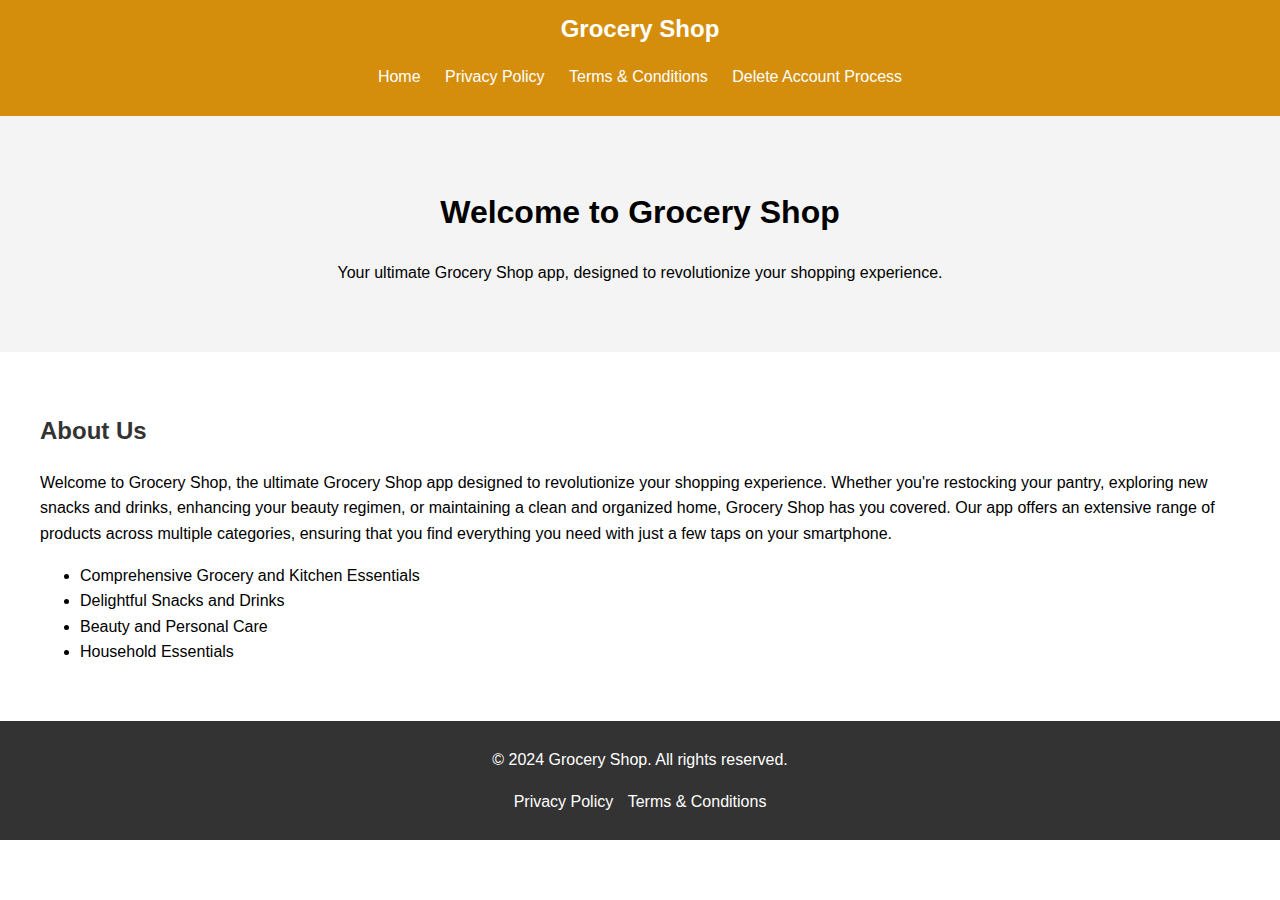
<file: index.html>
<!DOCTYPE html>
<html lang="en">
<head>
    <meta charset="UTF-8">
    <meta name="viewport" content="width=device-width, initial-scale=1.0">
    <title>Grocery Shop - Welcome</title>
    <link rel="stylesheet" href="styles.css">
</head>
<body>
    <header>
        <div class="logo">Grocery Shop</div>
        <nav>
            <ul>
                <li><a href="index.html">Home</a></li>
                <li><a href="privacy-policy.html">Privacy Policy</a></li>
                <li><a href="terms-and-conditions.html">Terms & Conditions</a></li>
                <li><a href="delete.html">Delete Account Process</a></li>
            </ul>
        </nav>
    </header>

    <section class="hero">
        <h1>Welcome to Grocery Shop</h1>
        <p>Your ultimate Grocery Shop app, designed to revolutionize your shopping experience.</p>
    </section>

    <section class="about-us">
        <h2>About Us</h2>
        <p>Welcome to Grocery Shop, the ultimate Grocery Shop app designed to revolutionize your shopping experience. Whether you're restocking your pantry, exploring new snacks and drinks, enhancing your beauty regimen, or maintaining a clean and organized home, Grocery Shop has you covered. Our app offers an extensive range of products across multiple categories, ensuring that you find everything you need with just a few taps on your smartphone.</p>
        <ul>
            <li>Comprehensive Grocery and Kitchen Essentials</li>
            <li>Delightful Snacks and Drinks</li>
            <li>Beauty and Personal Care</li>
            <li>Household Essentials</li>
        </ul>
    </section>

    <footer>
        <p>&copy; 2024 Grocery Shop. All rights reserved.</p>
        <nav>
            <ul>
                <li><a href="privacy-policy.html">Privacy Policy</a></li>
                <li><a href="terms-and-conditions.html">Terms & Conditions</a></li>
            </ul>
        </nav>
    </footer>
</body>
</html>
</file>
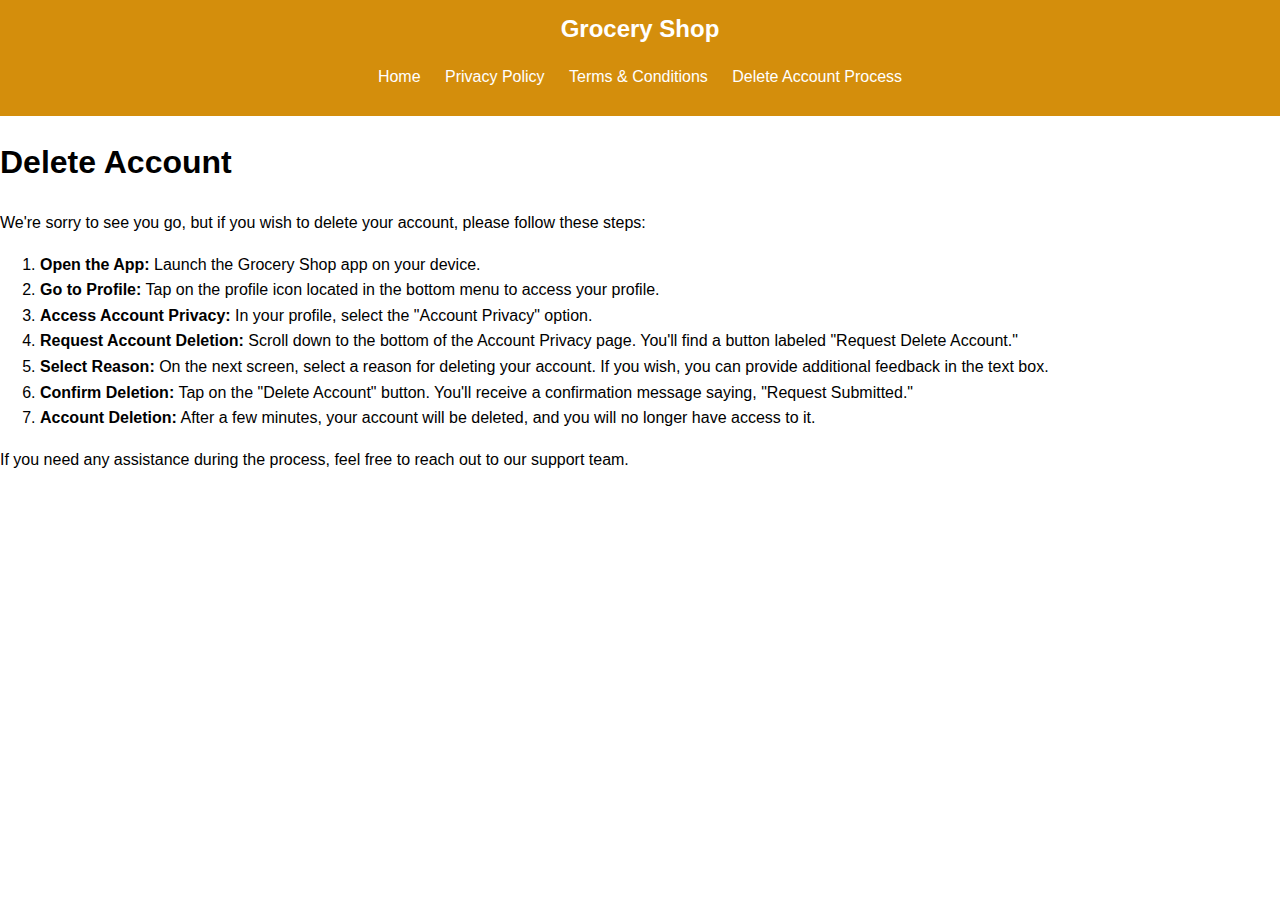
<file: delete.html>
<!DOCTYPE html>
<html lang="en">
<head>
    <meta charset="UTF-8">
    <meta name="viewport" content="width=device-width, initial-scale=1.0">
    <title>Delete Account</title>
    <link rel="stylesheet" href="styles.css">
   
</head>
<body>
    <div class="container">
        <header>
            <div class="logo">Grocery Shop</div>
            <nav>
                <ul>
                    <li><a href="index.html">Home</a></li>
                    <li><a href="privacy-policy.html">Privacy Policy</a></li>
                    <li><a href="terms-and-conditions.html">Terms & Conditions</a></li>
                    <li><a href="delete.html">Delete Account Process</a></li>
                </ul>
            </nav>
        </header>
        <h1>Delete Account</h1>
        <p>We're sorry to see you go, but if you wish to delete your account, please follow these steps:</p>
        <ol>
            <li><strong>Open the App:</strong> Launch the Grocery Shop app on your device.</li>
            <li><strong>Go to Profile:</strong> Tap on the profile icon located in the bottom menu to access your profile.</li>
            <li><strong>Access Account Privacy:</strong> In your profile, select the "Account Privacy" option.</li>
            <li><strong>Request Account Deletion:</strong> Scroll down to the bottom of the Account Privacy page. You'll find a button labeled "Request Delete Account."</li>
            <li><strong>Select Reason:</strong> On the next screen, select a reason for deleting your account. If you wish, you can provide additional feedback in the text box.</li>
            <li><strong>Confirm Deletion:</strong> Tap on the "Delete Account" button. You'll receive a confirmation message saying, "<span class="important">Request Submitted</span>."</li>
            <li><strong>Account Deletion:</strong> After a few minutes, your account will be deleted, and you will no longer have access to it.</li>
        </ol>
        <p class="support">If you need any assistance during the process, feel free to reach out to our support team.</p>
    </div>
</body>
</html>
</file>
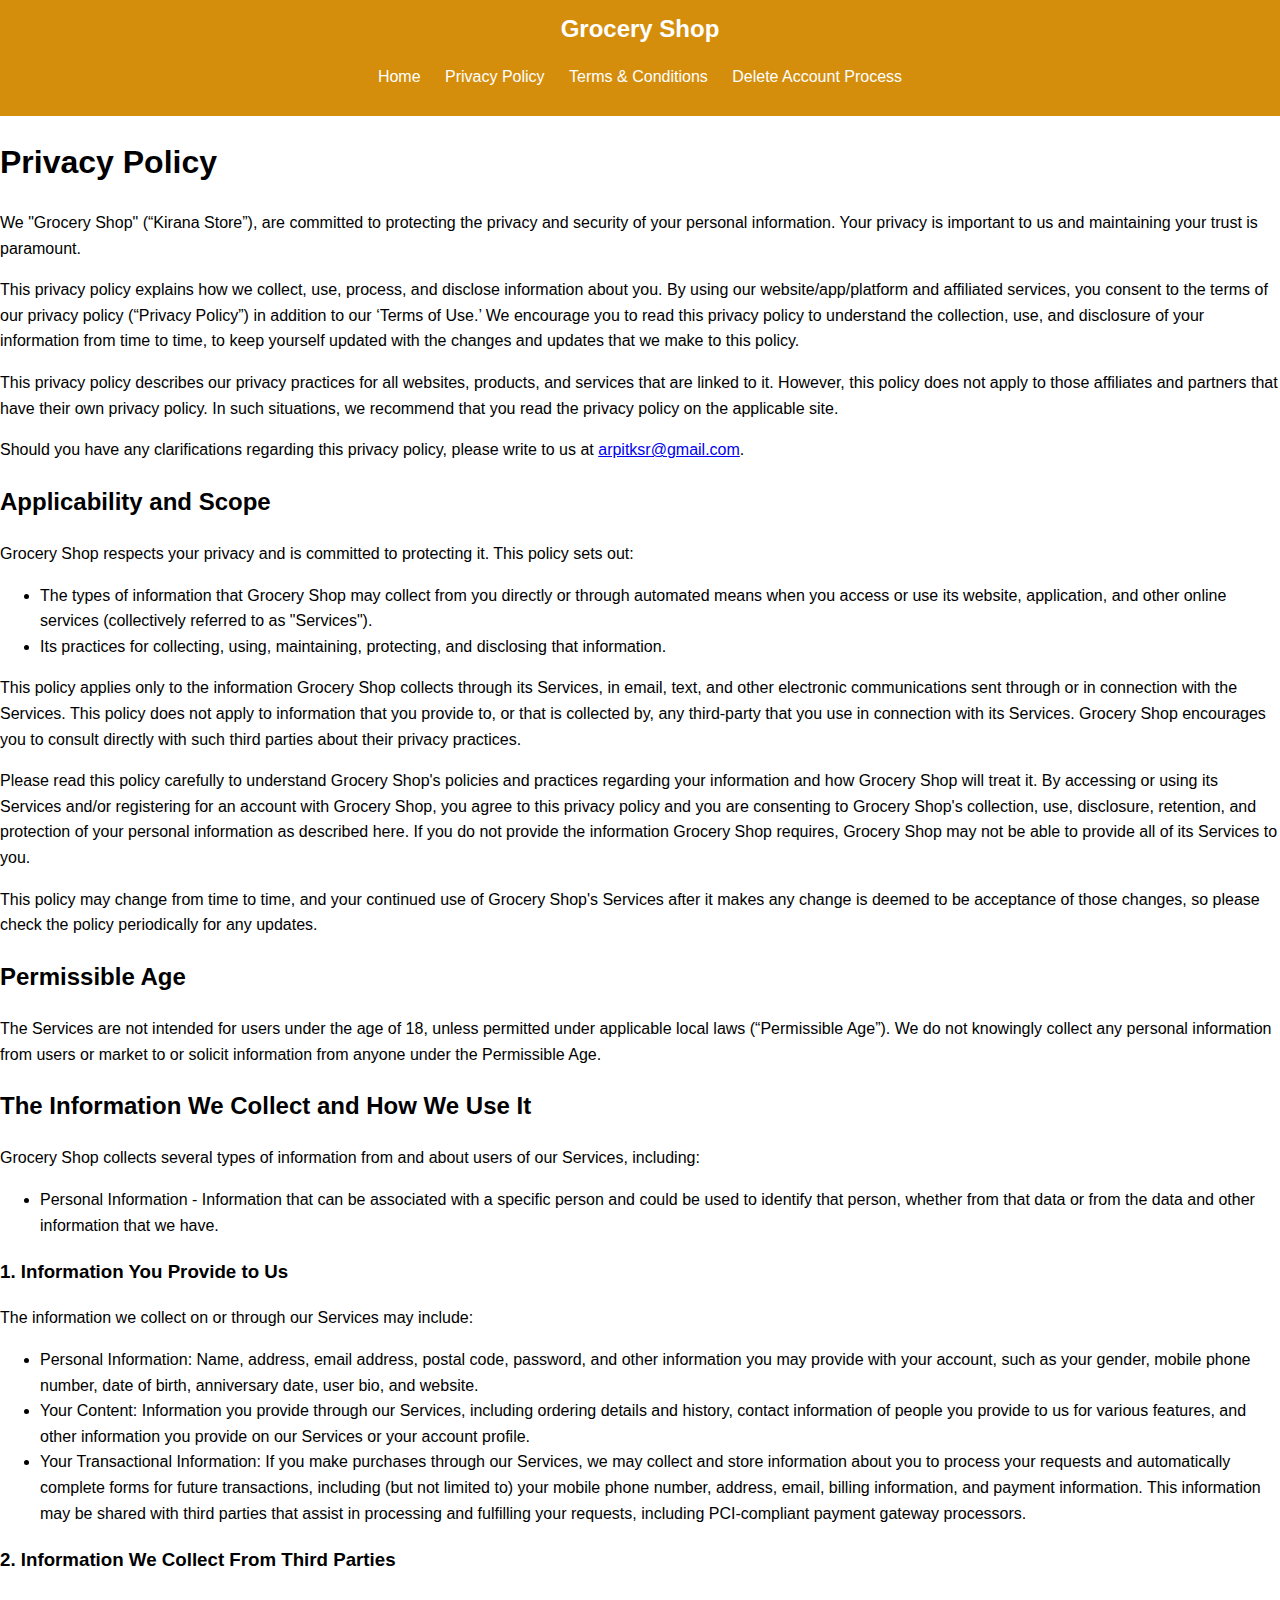
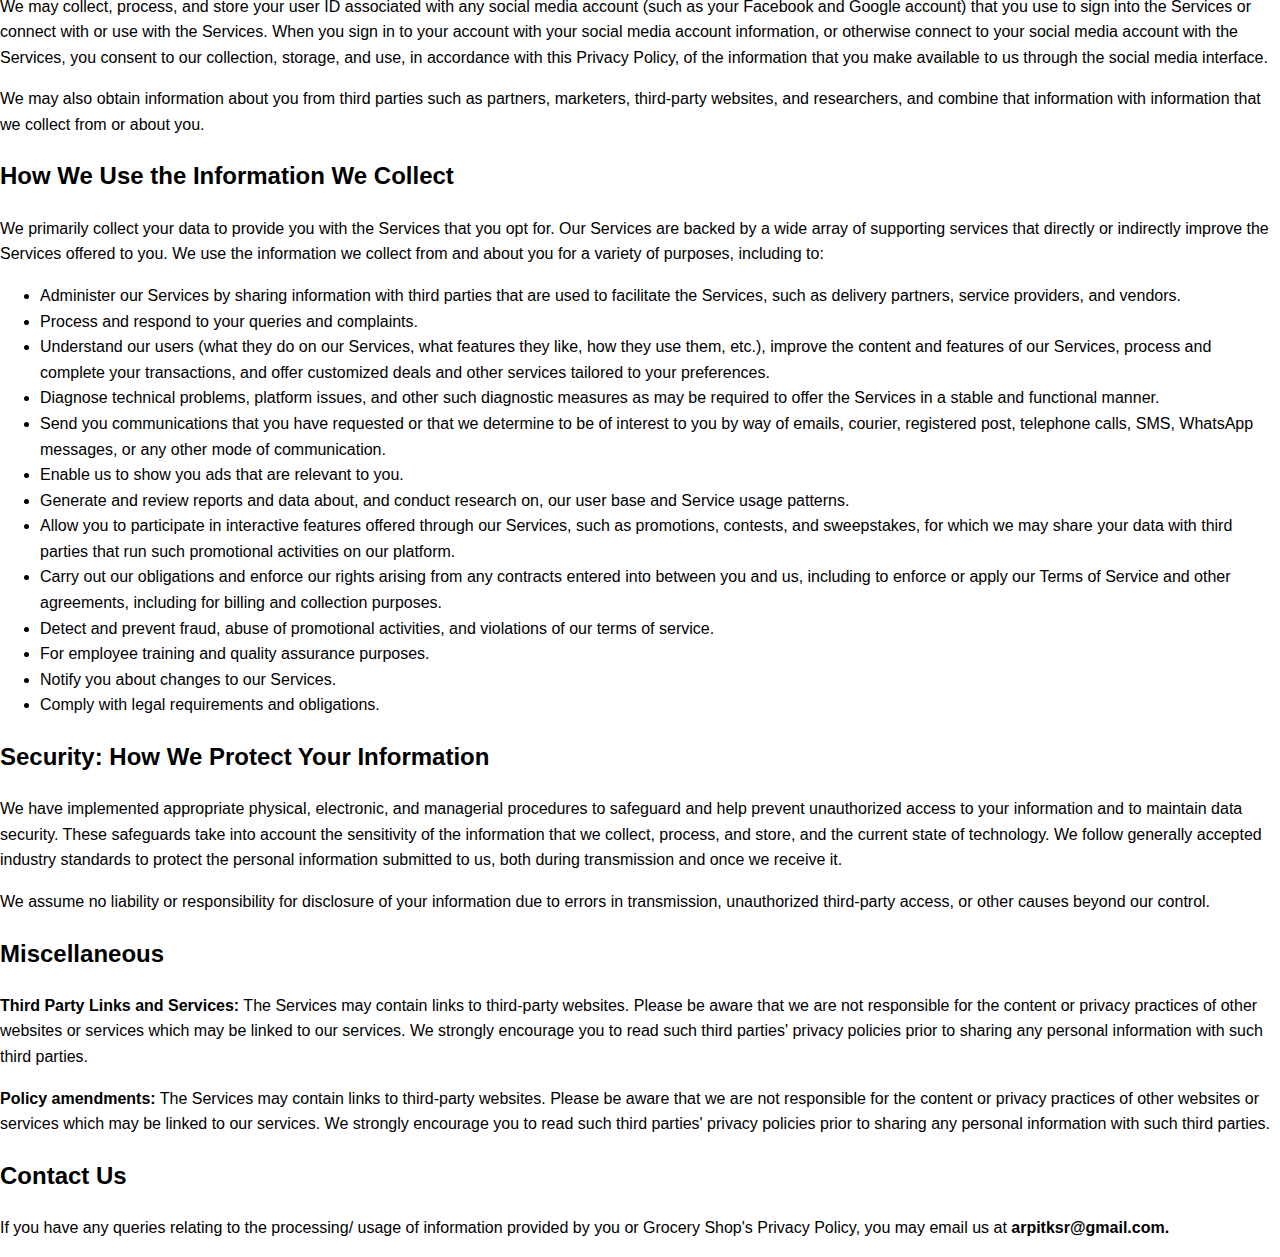
<file: privacy-policy.html>
<!DOCTYPE html>
<html lang="en">
<head>
    <meta charset="UTF-8">
    <meta name="viewport" content="width=device-width, initial-scale=1.0">
    <title>Grocery Shop - Privacy Policy</title>
    <link rel="stylesheet" href="styles.css">
</head>
<body>
    <header>
        <div class="logo">Grocery Shop</div>
        <nav>
            <ul>
                <li><a href="index.html">Home</a></li>
                <li><a href="privacy-policy.html">Privacy Policy</a></li>
                <li><a href="terms-and-conditions.html">Terms & Conditions</a></li>
                <li><a href="delete.html">Delete Account Process</a></li>
            </ul>
        </nav>
    </header>

    <section class="content">
        <h1>Privacy Policy</h1>
        <p>We "Grocery Shop" (“Kirana Store”), are committed to protecting the privacy and security of your personal information. Your privacy is important to us and maintaining your trust is paramount.</p>

        <p>This privacy policy explains how we collect, use, process, and disclose information about you. By using our website/app/platform and affiliated services, you consent to the terms of our privacy policy (“Privacy Policy”) in addition to our ‘Terms of Use.’ We encourage you to read this privacy policy to understand the collection, use, and disclosure of your information from time to time, to keep yourself updated with the changes and updates that we make to this policy.</p>

        <p>This privacy policy describes our privacy practices for all websites, products, and services that are linked to it. However, this policy does not apply to those affiliates and partners that have their own privacy policy. In such situations, we recommend that you read the privacy policy on the applicable site.</p>

        <p>Should you have any clarifications regarding this privacy policy, please write to us at <a href="mailto:arpitksr@gmail.com">arpitksr@gmail.com</a>.</p>

        <h2>Applicability and Scope</h2>
        <p>Grocery Shop respects your privacy and is committed to protecting it. This policy sets out:</p>
        <ul>
            <li>The types of information that Grocery Shop may collect from you directly or through automated means when you access or use its website, application, and other online services (collectively referred to as "Services").</li>
            <li>Its practices for collecting, using, maintaining, protecting, and disclosing that information.</li>
        </ul>

        <p>This policy applies only to the information Grocery Shop collects through its Services, in email, text, and other electronic communications sent through or in connection with the Services. This policy does not apply to information that you provide to, or that is collected by, any third-party that you use in connection with its Services. Grocery Shop encourages you to consult directly with such third parties about their privacy practices.</p>

        <p>Please read this policy carefully to understand Grocery Shop's policies and practices regarding your information and how Grocery Shop will treat it. By accessing or using its Services and/or registering for an account with Grocery Shop, you agree to this privacy policy and you are consenting to Grocery Shop's collection, use, disclosure, retention, and protection of your personal information as described here. If you do not provide the information Grocery Shop requires, Grocery Shop may not be able to provide all of its Services to you.</p>

        <p>This policy may change from time to time, and your continued use of Grocery Shop's Services after it makes any change is deemed to be acceptance of those changes, so please check the policy periodically for any updates.</p>

        <h2>Permissible Age</h2>
        <p>The Services are not intended for users under the age of 18, unless permitted under applicable local laws (“Permissible Age”). We do not knowingly collect any personal information from users or market to or solicit information from anyone under the Permissible Age.</p>

        <h2>The Information We Collect and How We Use It</h2>
        <p>Grocery Shop collects several types of information from and about users of our Services, including:</p>
        <ul>
            <li>Personal Information - Information that can be associated with a specific person and could be used to identify that person, whether from that data or from the data and other information that we have.</li>
        </ul>

        <h3>1. Information You Provide to Us</h3>
        <p>The information we collect on or through our Services may include:</p>
        <ul>
            <li>Personal Information: Name, address, email address, postal code, password, and other information you may provide with your account, such as your gender, mobile phone number, date of birth, anniversary date, user bio, and website.</li>
            <li>Your Content: Information you provide through our Services, including ordering details and history, contact information of people you provide to us for various features, and other information you provide on our Services or your account profile.</li>
            <li>Your Transactional Information: If you make purchases through our Services, we may collect and store information about you to process your requests and automatically complete forms for future transactions, including (but not limited to) your mobile phone number, address, email, billing information, and payment information. This information may be shared with third parties that assist in processing and fulfilling your requests, including PCI-compliant payment gateway processors.</li>
        </ul>

        <h3>2. Information We Collect From Third Parties</h3>
        <p>We may collect, process, and store your user ID associated with any social media account (such as your Facebook and Google account) that you use to sign into the Services or connect with or use with the Services. When you sign in to your account with your social media account information, or otherwise connect to your social media account with the Services, you consent to our collection, storage, and use, in accordance with this Privacy Policy, of the information that you make available to us through the social media interface.</p>
        <p>We may also obtain information about you from third parties such as partners, marketers, third-party websites, and researchers, and combine that information with information that we collect from or about you.</p>

        <h2>How We Use the Information We Collect</h2>
        <p>We primarily collect your data to provide you with the Services that you opt for. Our Services are backed by a wide array of supporting services that directly or indirectly improve the Services offered to you. We use the information we collect from and about you for a variety of purposes, including to:</p>
        <ul>
            <li>Administer our Services by sharing information with third parties that are used to facilitate the Services, such as delivery partners, service providers, and vendors.</li>
            <li>Process and respond to your queries and complaints.</li>
            <li>Understand our users (what they do on our Services, what features they like, how they use them, etc.), improve the content and features of our Services, process and complete your transactions, and offer customized deals and other services tailored to your preferences.</li>
            <li>Diagnose technical problems, platform issues, and other such diagnostic measures as may be required to offer the Services in a stable and functional manner.</li>
            <li>Send you communications that you have requested or that we determine to be of interest to you by way of emails, courier, registered post, telephone calls, SMS, WhatsApp messages, or any other mode of communication.</li>
            <li>Enable us to show you ads that are relevant to you.</li>
            <li>Generate and review reports and data about, and conduct research on, our user base and Service usage patterns.</li>
            <li>Allow you to participate in interactive features offered through our Services, such as promotions, contests, and sweepstakes, for which we may share your data with third parties that run such promotional activities on our platform.</li>
            <li>Carry out our obligations and enforce our rights arising from any contracts entered into between you and us, including to enforce or apply our Terms of Service and other agreements, including for billing and collection purposes.</li>
            <li>Detect and prevent fraud, abuse of promotional activities, and violations of our terms of service.</li>
            <li>For employee training and quality assurance purposes.</li>
            <li>Notify you about changes to our Services.</li>
            <li>Comply with legal requirements and obligations.</li>
        </ul>

        <h2>Security: How We Protect Your Information</h2>
        <p>We have implemented appropriate physical, electronic, and managerial procedures to safeguard and help prevent unauthorized access to your information and to maintain data security. These safeguards take into account the sensitivity of the information that we collect, process, and store, and the current state of technology. We follow generally accepted industry standards to protect the personal information submitted to us, both during transmission and once we receive it.</p>
        <p>We assume no liability or responsibility for disclosure of your information due to errors in transmission, unauthorized third-party access, or other causes beyond our control.</p>

        <h2>Miscellaneous</h2>
        <p><strong>Third Party Links and Services:</strong> The Services may contain links to third-party websites. Please be aware that we are not responsible for the content or privacy practices of other websites or services which may be linked to our services. We strongly encourage you to read such third parties' privacy policies prior to sharing any personal information with such third parties.</p>
        <p><strong>Policy amendments:</strong> The Services may contain links to third-party websites. Please be aware that we are not responsible for the content or privacy practices of other websites or services which may be linked to our services. We strongly encourage you to read such third parties' privacy policies prior to sharing any personal information with such third parties.</p>

        <h2>Contact Us</h2>
        <p>If you have any queries relating to the processing/ usage of information provided by you or Grocery Shop's Privacy Policy, you may email us at <strong>arpitksr@gmail.com.</strong></p>
</file>
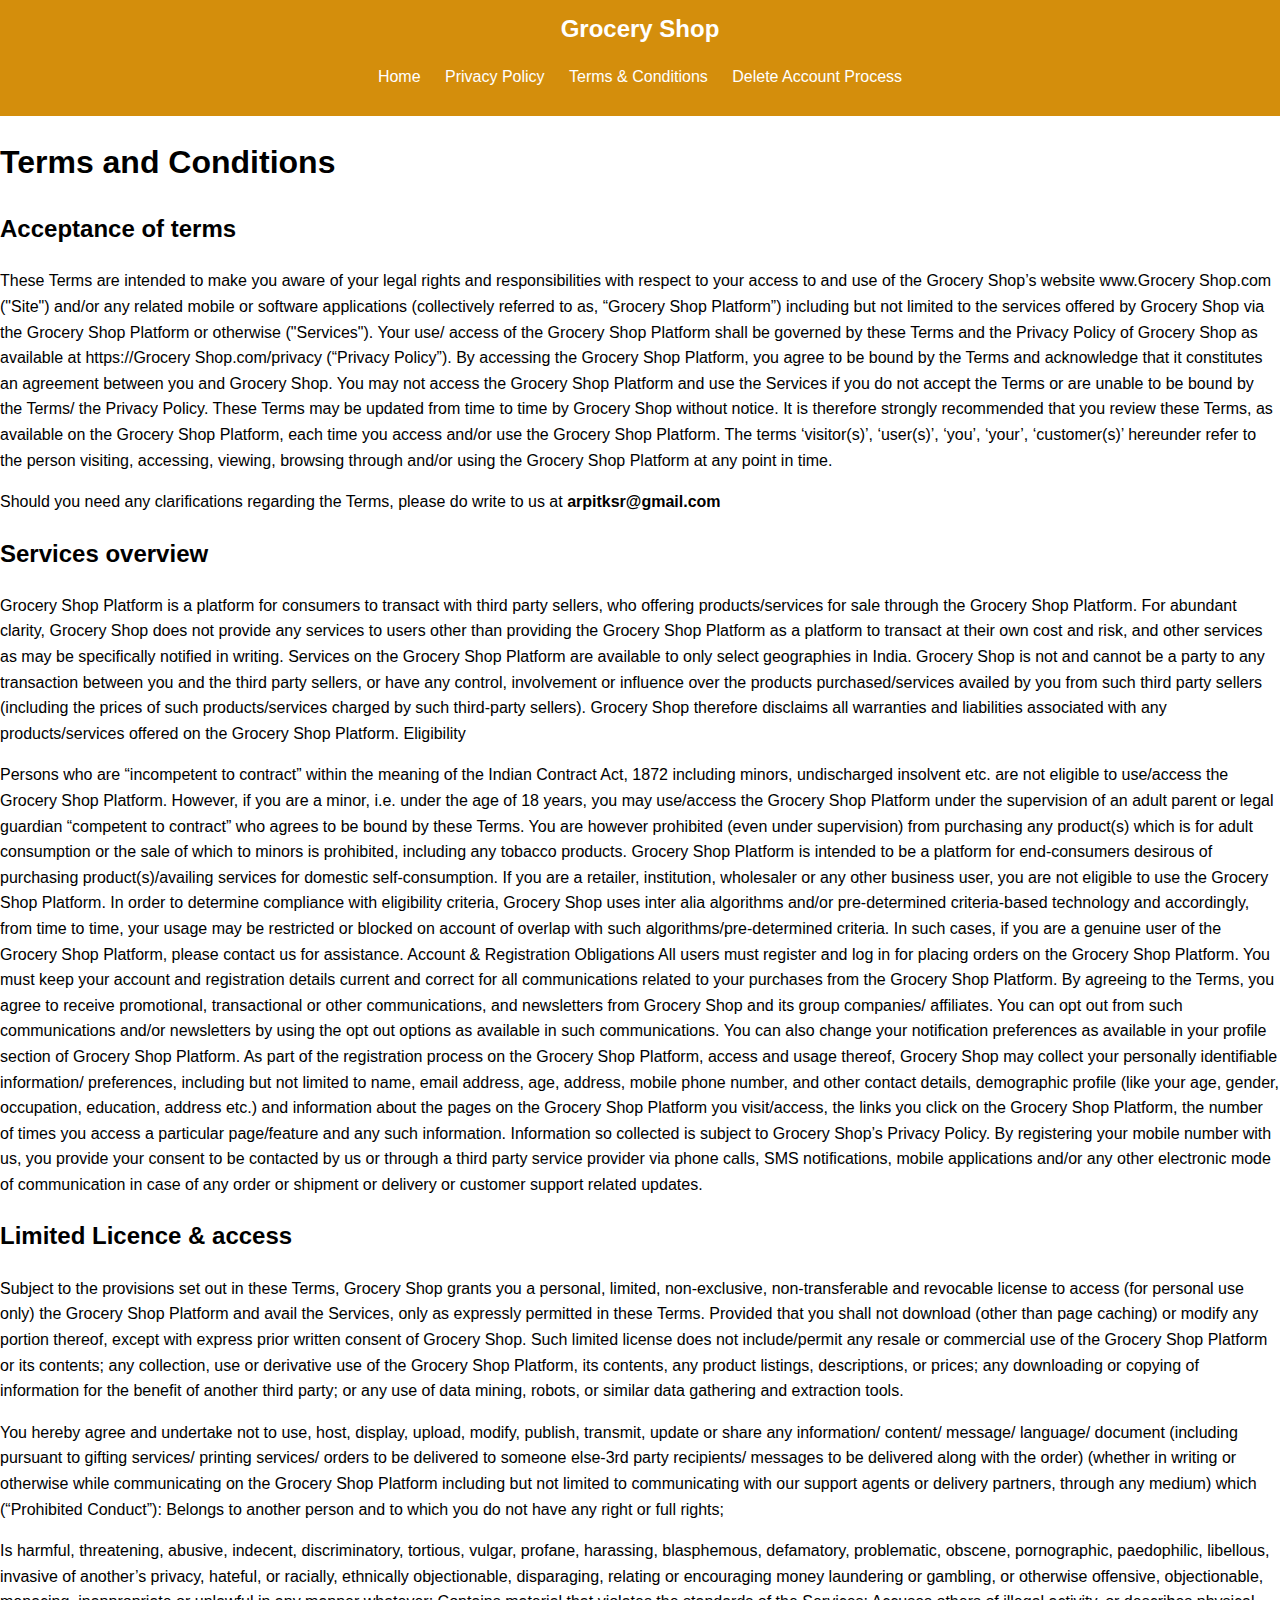
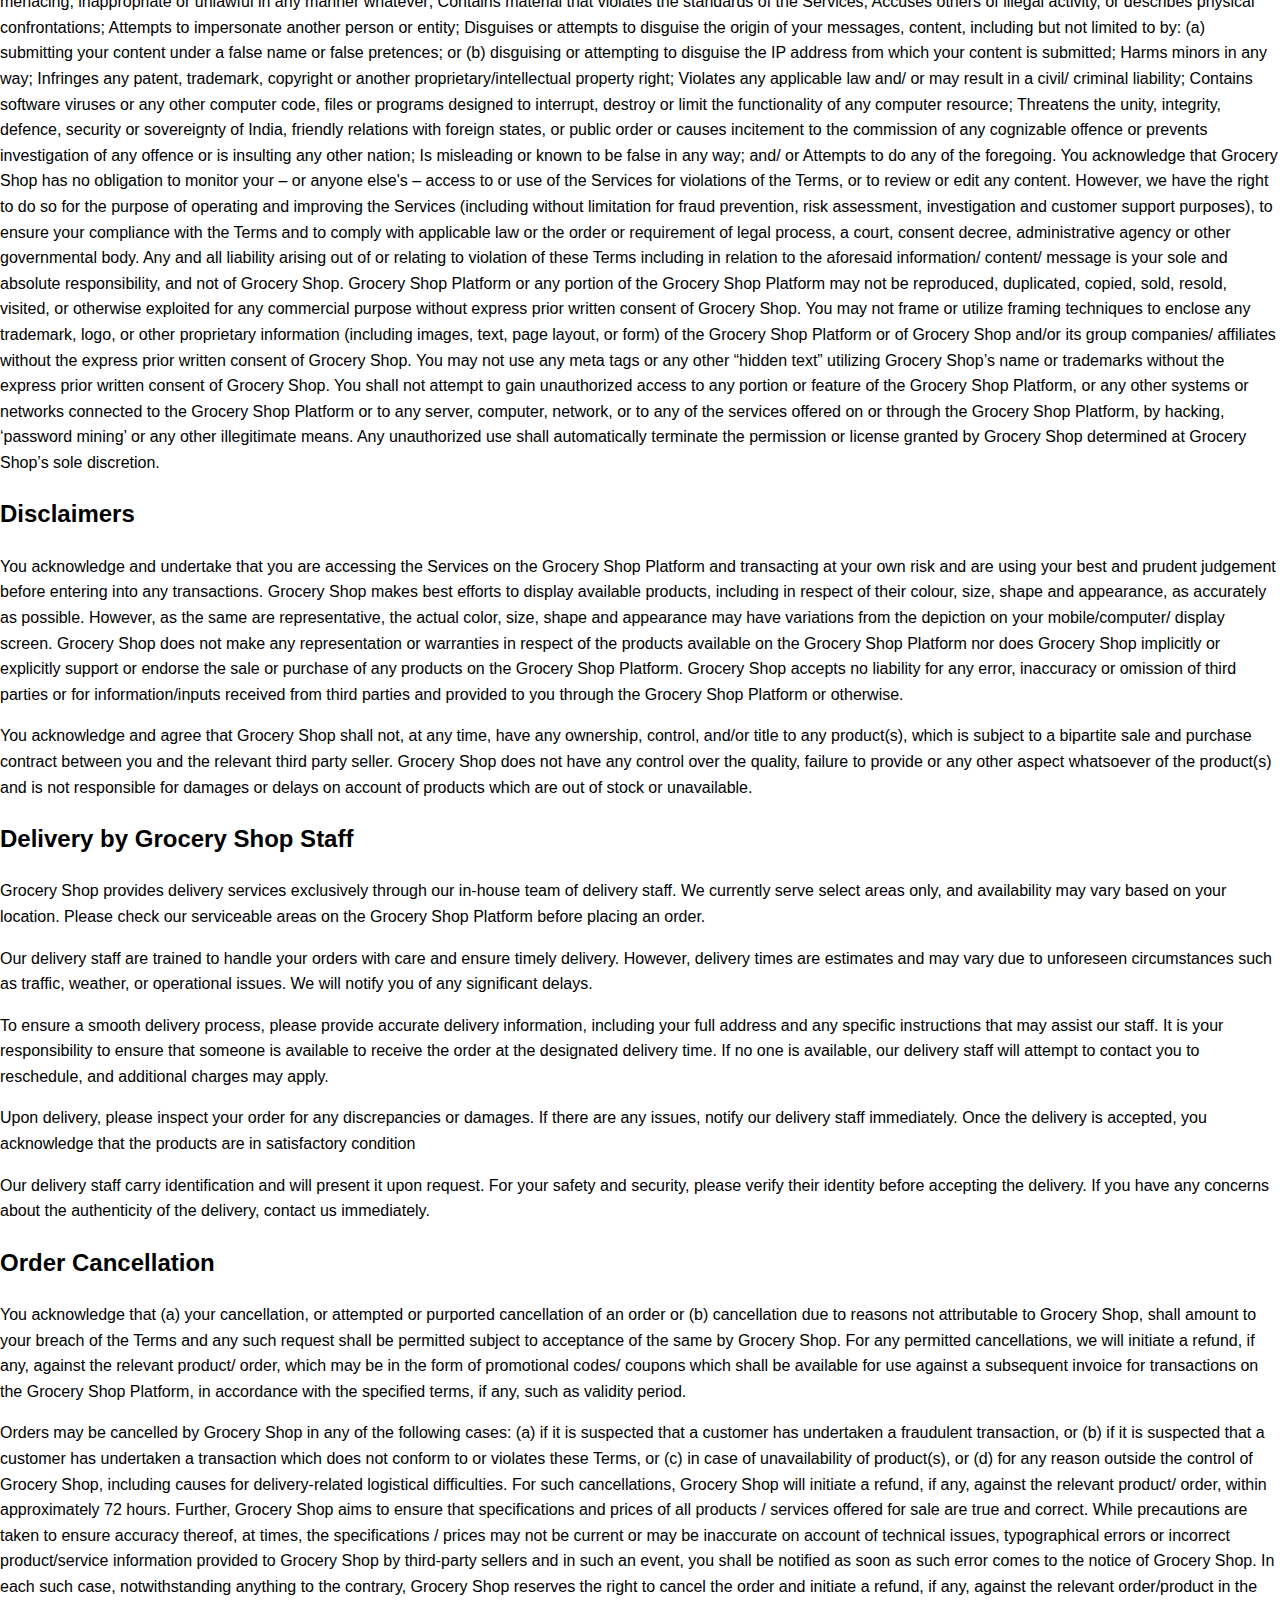
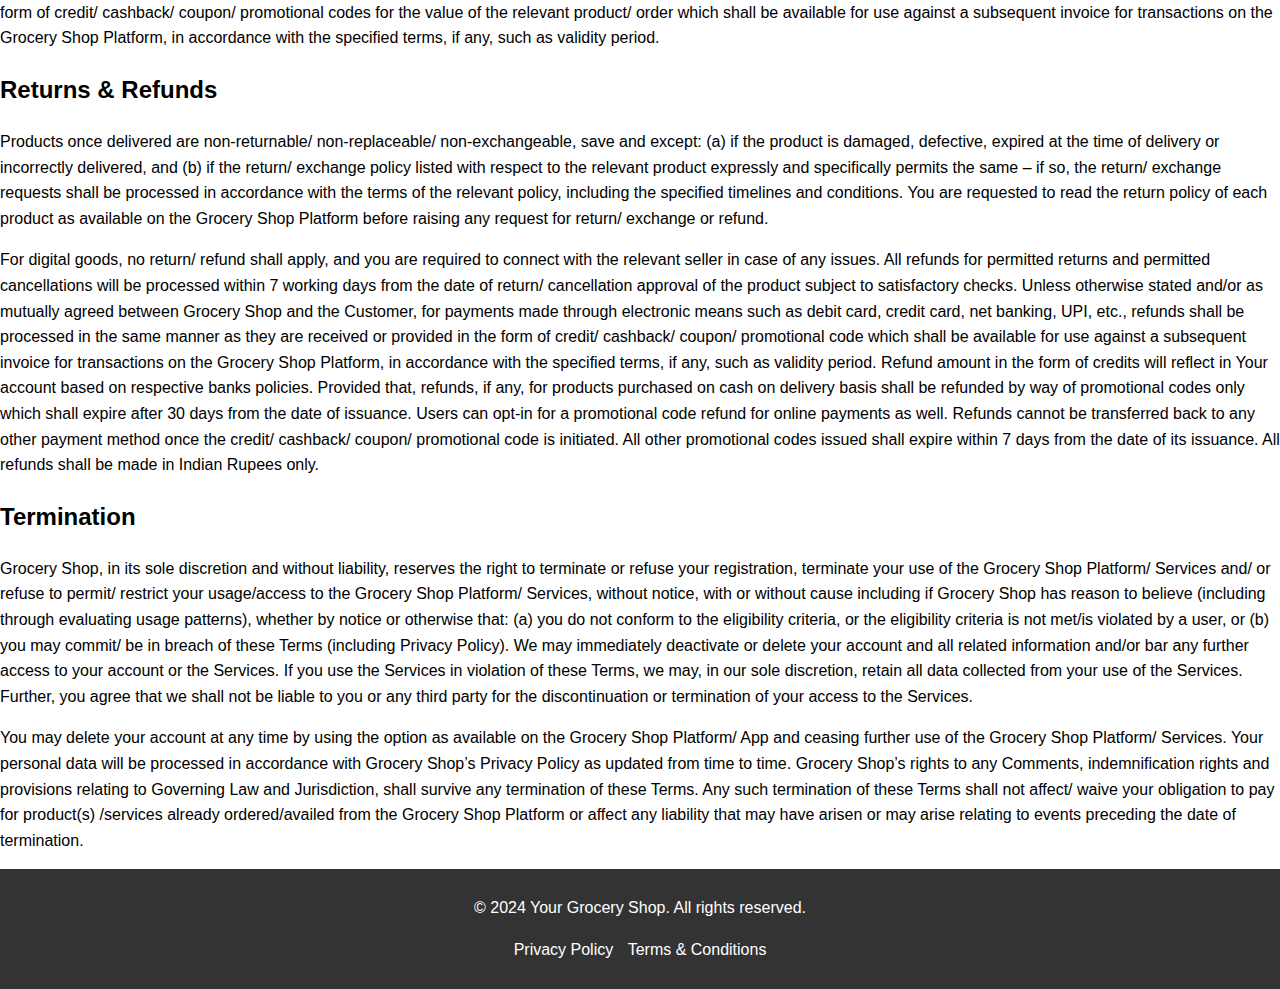
<file: terms-and-conditions.html>
<!DOCTYPE html>
<html lang="en">
<head>
    <meta charset="UTF-8">
    <meta name="viewport" content="width=device-width, initial-scale=1.0">
    <title>Terms and Conditions - Grocery Shop</title>
    <link rel="stylesheet" href="styles.css">
</head>
<body>
    <header>
        <div class="logo">Grocery Shop</div>
        <nav>
            <ul>
                <li><a href="index.html">Home</a></li>
                <li><a href="privacy-policy.html">Privacy Policy</a></li>
                <li><a href="terms-and-conditions.html">Terms & Conditions</a></li>
                <li><a href="delete.html">Delete Account Process</a></li>
            </ul>
        </nav>
    </header>

    <section class="terms-conditions">
        <h1>Terms and Conditions</h1>
        <H2>Acceptance of terms</H2>
        <p>These Terms are intended to make you aware of your legal rights and responsibilities with respect to your access to and use of the Grocery Shop’s website www.Grocery Shop.com ("Site") and/or any related mobile or software applications (collectively referred to as, “Grocery Shop Platform”) including but not limited to the services offered by Grocery Shop via the Grocery Shop Platform or otherwise ("Services").
        Your use/ access of the Grocery Shop Platform shall be governed by these Terms and the Privacy Policy of Grocery Shop as available at https://Grocery Shop.com/privacy (“Privacy Policy”). By accessing the Grocery Shop Platform, you agree to be bound by the Terms and acknowledge that it constitutes an agreement between you and Grocery Shop. You may not access the Grocery Shop Platform and use the Services if you do not accept the Terms or are unable to be bound by the Terms/ the Privacy Policy.
        These Terms may be updated from time to time by Grocery Shop without notice. It is therefore strongly recommended that you review these Terms, as available on the Grocery Shop Platform, each time you access and/or use the Grocery Shop Platform. The terms ‘visitor(s)’, ‘user(s)’, ‘you’, ‘your’, ‘customer(s)’ hereunder refer to the person visiting, accessing, viewing, browsing through and/or using the Grocery Shop Platform at any point in time.</p>
        <p>Should you need any clarifications regarding the Terms, please do write to us at  <strong>arpitksr@gmail.com</strong></p>

        <h2>Services overview</h2>
        <p>Grocery Shop Platform is a platform for consumers to transact with third party sellers, who offering products/services for sale through the Grocery Shop Platform. For abundant clarity, Grocery Shop does not provide any services to users other than providing the Grocery Shop Platform as a platform to transact at their own cost and risk, and other services as may be specifically notified in writing. Services on the Grocery Shop Platform are available to only select geographies in India.
            Grocery Shop is not and cannot be a party to any transaction between you and the third party sellers, or have any control, involvement or influence over the products purchased/services availed by you from such third party sellers (including the prices of such products/services charged by such third-party sellers). Grocery Shop therefore disclaims all warranties and liabilities associated with any products/services offered on the Grocery Shop Platform.
            Eligibility</p>
        <p>Persons who are “incompetent to contract” within the meaning of the Indian Contract Act, 1872 including minors, undischarged insolvent etc. are not eligible to use/access the Grocery Shop Platform. However, if you are a minor, i.e. under the age of 18 years, you may use/access the Grocery Shop Platform under the supervision of an adult parent or legal guardian “competent to contract” who agrees to be bound by these Terms. You are however prohibited (even under supervision) from purchasing any product(s) which is for adult consumption or the sale of which to minors is prohibited, including any tobacco products.
            Grocery Shop Platform is intended to be a platform for end-consumers desirous of purchasing product(s)/availing services for domestic self-consumption. If you are a retailer, institution, wholesaler or any other business user, you are not eligible to use the Grocery Shop Platform.
            In order to determine compliance with eligibility criteria, Grocery Shop uses inter alia algorithms and/or pre-determined criteria-based technology and accordingly, from time to time, your usage may be restricted or blocked on account of overlap with such algorithms/pre-determined criteria. In such cases, if you are a genuine user of the Grocery Shop Platform, please contact us for assistance.
            Account & Registration Obligations
            All users must register and log in for placing orders on the Grocery Shop Platform. You must keep your account and registration details current and correct for all communications related to your purchases from the Grocery Shop Platform. By agreeing to the Terms, you agree to receive promotional, transactional or other communications, and newsletters from Grocery Shop and its group companies/ affiliates. You can opt out from such communications and/or newsletters by using the opt out options as available in such communications. You can also change your notification preferences as available in your profile section of Grocery Shop Platform. 
            As part of the registration process on the Grocery Shop Platform, access and usage thereof, Grocery Shop may collect your personally identifiable information/ preferences, including but not limited to name, email address, age, address, mobile phone number, and other contact details, demographic profile (like your age, gender, occupation, education, address etc.) and information about the pages on the Grocery Shop Platform you visit/access, the links you click on the Grocery Shop Platform, the number of times you access a particular page/feature and any such information. Information so collected is subject to Grocery Shop’s Privacy Policy. 
            By registering your mobile number with us, you provide your consent to be contacted by us or through a third party service provider via phone calls, SMS notifications, mobile applications and/or any other electronic mode of communication in case of any order or shipment or delivery or customer support related updates.
            </p>    
        <h2>Limited Licence & access</h2>
        <p>Subject to the provisions set out in these Terms, Grocery Shop grants you a personal, limited, non-exclusive, non-transferable and revocable license to access (for personal use only) the Grocery Shop Platform and avail the Services, only as expressly permitted in these Terms. Provided that you shall not download (other than page caching) or modify any portion thereof, except with express prior written consent of Grocery Shop. Such limited license does not include/permit any resale or commercial use of the Grocery Shop Platform or its contents; any collection, use or derivative use of the Grocery Shop Platform, its contents, any product listings, descriptions, or prices; any downloading or copying of information for the benefit of another third party; or any use of data mining, robots, or similar data gathering and extraction tools.
        </p>  
        <p>You hereby agree and undertake not to use, host, display, upload, modify, publish, transmit, update or share any information/ content/ message/ language/ document (including pursuant to gifting services/ printing services/ orders to be delivered to someone else-3rd party recipients/ messages to be delivered along with the order) (whether in writing or otherwise while communicating on the Grocery Shop Platform including but not limited to communicating with our support agents or delivery partners, through any medium) which (“Prohibited Conduct”):
            Belongs to another person and to which you do not have any right or full rights;</p>
        <p>Is harmful, threatening, abusive, indecent, discriminatory, tortious, vulgar, profane, harassing, blasphemous, defamatory, problematic, obscene, pornographic, paedophilic, libellous, invasive of another’s privacy, hateful, or racially, ethnically objectionable, disparaging, relating or encouraging money laundering or gambling, or otherwise offensive, objectionable, menacing, inappropriate or unlawful in any manner whatever; 
            Contains material that violates the standards of the Services;
            Accuses others of illegal activity, or describes physical confrontations;
            Attempts to impersonate another person or entity;
            Disguises or attempts to disguise the origin of your messages, content, including but not limited to by: (a) submitting your content under a false name or false pretences; or (b) disguising or attempting to disguise the IP address from which your content is submitted;
            Harms minors in any way;
            Infringes any patent, trademark, copyright or another proprietary/intellectual property right;
            Violates any applicable law and/ or may result in a civil/ criminal liability;
            Contains software viruses or any other computer code, files or programs designed to interrupt, destroy or limit the functionality of any computer resource;
            Threatens the unity, integrity, defence, security or sovereignty of India, friendly relations with foreign states, or public order or causes incitement to the commission of any cognizable offence or prevents investigation of any offence or is insulting any other nation;
            Is misleading or known to be false in any way; and/ or
            Attempts to do any of the foregoing.
            You acknowledge that Grocery Shop has no obligation to monitor your – or anyone else's – access to or use of the Services for violations of the Terms, or to review or edit any content. However, we have the right to do so for the purpose of operating and improving the Services (including without limitation for fraud prevention, risk assessment, investigation and customer support purposes), to ensure your compliance with the Terms and to comply with applicable law or the order or requirement of legal process, a court, consent decree, administrative agency or other governmental body.
            Any and all liability arising out of or relating to violation of these Terms including in relation to the aforesaid information/ content/ message is your sole and absolute responsibility, and not of Grocery Shop.
            Grocery Shop Platform or any portion of the Grocery Shop Platform may not be reproduced, duplicated, copied, sold, resold, visited, or otherwise exploited for any commercial purpose without express prior written consent of Grocery Shop. 
            You may not frame or utilize framing techniques to enclose any trademark, logo, or other proprietary information (including images, text, page layout, or form) of the Grocery Shop Platform or of Grocery Shop and/or its group companies/ affiliates without the express prior written consent of Grocery Shop.
            You may not use any meta tags or any other “hidden text” utilizing Grocery Shop’s name or trademarks without the express prior written consent of Grocery Shop.
            You shall not attempt to gain unauthorized access to any portion or feature of the Grocery Shop Platform, or any other systems or networks connected to the Grocery Shop Platform or to any server, computer, network, or to any of the services offered on or through the Grocery Shop Platform, by hacking, ‘password mining’ or any other illegitimate means.
            Any unauthorized use shall automatically terminate the permission or license granted by Grocery Shop determined at Grocery Shop’s sole discretion.
            </p>
        <h2>Disclaimers</h2>
        <p>You acknowledge and undertake that you are accessing the Services on the Grocery Shop Platform and transacting at your own risk and are using your best and prudent judgement before entering into any transactions. Grocery Shop makes best efforts to display available products, including in respect of their colour, size, shape and appearance, as accurately as possible. However, as the same are representative, the actual color, size, shape and appearance may have variations from the depiction on your mobile/computer/ display screen.
            Grocery Shop does not make any representation or warranties in respect of the products available on the Grocery Shop Platform nor does Grocery Shop implicitly or explicitly support or endorse the sale or purchase of any products on the Grocery Shop Platform. Grocery Shop accepts no liability for any error, inaccuracy or omission of third parties or for information/inputs received from third parties and provided to you through the Grocery Shop Platform or otherwise.
        </p>  
        <p>You acknowledge and agree that Grocery Shop shall not, at any time, have any ownership, control, and/or title to any product(s), which is subject to a bipartite sale and purchase contract between you and the relevant third party seller. Grocery Shop does not have any control over the quality, failure to provide or any other aspect whatsoever of the product(s) and is not responsible for damages or delays on account of products which are out of stock or unavailable.</p>       
        <h2>Delivery by Grocery Shop Staff</h2>
        <p>Grocery Shop provides delivery services exclusively through our in-house team of delivery staff. We currently serve select areas only, and availability may vary based on your location. Please check our serviceable areas on the Grocery Shop Platform before placing an order.</p>
        <p>Our delivery staff are trained to handle your orders with care and ensure timely delivery. However, delivery times are estimates and may vary due to unforeseen circumstances such as traffic, weather, or operational issues. We will notify you of any significant delays.</p>
        <p>To ensure a smooth delivery process, please provide accurate delivery information, including your full address and any specific instructions that may assist our staff. It is your responsibility to ensure that someone is available to receive the order at the designated delivery time. If no one is available, our delivery staff will attempt to contact you to reschedule, and additional charges may apply.</p>
        <p>Upon delivery, please inspect your order for any discrepancies or damages. If there are any issues, notify our delivery staff immediately. Once the delivery is accepted, you acknowledge that the products are in satisfactory condition</p>
        <p>Our delivery staff carry identification and will present it upon request. For your safety and security, please verify their identity before accepting the delivery. If you have any concerns about the authenticity of the delivery, contact us immediately.</p>

        <h2>Order Cancellation</h2>
        <p>You acknowledge that (a) your cancellation, or attempted or purported cancellation of an order or (b) cancellation due to reasons not attributable to Grocery Shop, shall amount to your breach of the Terms and any such request shall be permitted subject to acceptance of the same by Grocery Shop. For any permitted cancellations, we will initiate a refund, if any, against the relevant product/ order, which may be in the form of promotional codes/ coupons which shall be available for use against a subsequent invoice for transactions on the Grocery Shop Platform, in accordance with the specified terms, if any, such as validity period.</p>
        <p>Orders may be cancelled by Grocery Shop in any of the following cases: (a) if it is suspected that a customer has undertaken a fraudulent transaction, or (b) if it is suspected that a customer has undertaken a transaction which does not conform to or violates these Terms, or (c) in case of unavailability of product(s), or (d) for any reason outside the control of Grocery Shop, including causes for delivery-related logistical difficulties. For such cancellations, Grocery Shop will initiate a refund, if any, against the relevant product/ order, within approximately 72 hours.  
            Further, Grocery Shop aims to ensure that specifications and prices of all products / services offered for sale are true and correct. While precautions are taken to ensure accuracy thereof, at times, the specifications / prices may not be current or may be inaccurate on account of technical issues, typographical errors or incorrect product/service information provided to Grocery Shop by third-party sellers and in such an event, you shall be notified as soon as such error comes to the notice of Grocery Shop. In each such case, notwithstanding anything to the contrary, Grocery Shop reserves the right to cancel the order and initiate a refund, if any, against the relevant order/product in the form of credit/ cashback/ coupon/ promotional codes for the value of the relevant product/ order which shall be available for use against a subsequent invoice for transactions on the Grocery Shop Platform, in accordance with the specified terms, if any, such as validity period.</p>
         
            
        <h2>Returns & Refunds</h2>
        <p>Products once delivered are non-returnable/ non-replaceable/ non-exchangeable, save and except: (a) if the product is damaged, defective, expired at the time of delivery or incorrectly delivered, and (b) if the return/ exchange policy listed with respect to the relevant product expressly and specifically permits the same – if so, the return/ exchange requests shall be processed in accordance with the terms of the relevant policy, including the specified timelines and conditions. You are requested to read the return policy of each product as available on the Grocery Shop Platform before raising any request for return/ exchange or refund.</p>
        <p>For digital goods, no return/ refund shall apply, and you are required to connect with the relevant seller in case of any issues. 
            All refunds for permitted returns and permitted cancellations will be processed within 7 working days from the date of return/ cancellation approval of the product subject to satisfactory checks. 
            Unless otherwise stated and/or as mutually agreed between Grocery Shop and the Customer, for payments made through electronic means such as debit card, credit card, net banking, UPI, etc., refunds shall be processed in the same manner as they are received or provided in the form of credit/ cashback/ coupon/ promotional code which shall be available for use against a subsequent invoice for transactions on the Grocery Shop Platform, in accordance with the specified terms, if any, such as validity period. Refund amount in the form of credits will reflect in Your account based on respective banks policies. Provided that, refunds, if any, for products purchased on cash on delivery basis shall be refunded by way of promotional codes only which shall expire after 30 days from the date of issuance. Users can opt-in for a promotional code refund for online payments as well.  Refunds cannot be transferred back to any other payment method once the credit/ cashback/ coupon/ promotional code is initiated. All other promotional codes issued shall expire within 7 days from the date of its issuance. 
            All refunds shall be made in Indian Rupees only.</p> 
         
       <h2>Termination</h2>
       <p>Grocery Shop, in its sole discretion and without liability, reserves the right to terminate or refuse your registration, terminate your use of the Grocery Shop Platform/ Services and/ or refuse to permit/ restrict your usage/access to the Grocery Shop Platform/ Services, without notice, with or without cause including if Grocery Shop has reason to believe (including through evaluating usage patterns), whether by notice or otherwise that: (a) you do not conform to the eligibility criteria, or the eligibility criteria is not met/is violated by a user, or (b) you may commit/ be in breach of these Terms (including Privacy Policy). We may immediately deactivate or delete your account and all related information and/or bar any further access to your account or the Services. If you use the Services in violation of these Terms, we may, in our sole discretion, retain all data collected from your use of the Services. Further, you agree that we shall not be liable to you or any third party for the discontinuation or termination of your access to the Services.</p>
       <p>You may delete your account at any time by using the option as available on the Grocery Shop Platform/ App and ceasing further use of the Grocery Shop Platform/ Services. Your personal data will be processed in accordance with Grocery Shop’s Privacy Policy as updated from time to time. 
        Grocery Shop’s rights to any Comments, indemnification rights and provisions relating to Governing Law and Jurisdiction, shall survive any termination of these Terms. Any such termination of these Terms shall not affect/ waive your obligation to pay for product(s) /services already ordered/availed from the Grocery Shop Platform or affect any liability that may have arisen or may arise relating to events preceding the date of termination.	</p>     


    </section>

    <footer>
        <p>&copy; 2024 Your Grocery Shop. All rights reserved.</p>
        <nav>
            <ul>
                <li><a href="privacy-policy.html">Privacy Policy</a></li>
                <li><a href="terms-and-conditions.html">Terms & Conditions</a></li>
            </ul>
        </nav>
    </footer>
</body>
</html>
</file>
<file: styles.css>
body {
    font-family: Arial, sans-serif;
    margin: 0;
    padding: 0;
    box-sizing: border-box;
    line-height: 1.6;
}

header {
    background-color: #d48e0c;
    color: white;
    padding: 10px 0;
    text-align: center;
}

.logo {
    font-size: 24px;
    font-weight: bold;
}

nav ul {
    list-style-type: none;
    padding: 0;
}

nav ul li {
    display: inline;
    margin: 0 10px;
}

nav ul li a {
    color: white;
    text-decoration: none;
}

.hero {
    background-color: #f4f4f4;
    padding: 50px 20px;
    text-align: center;
}

.about-us, .features, .products {
    padding: 20px;
    margin: 20px;
    background-color: #fff;
    border-radius: 8px;
}

.about-us h2, .features h2, .products h2 {
    color: #333;
}

footer {
    background-color: #333;
    color: white;
    padding: 10px 0;
    text-align: center;
}

footer nav ul li {
    display: inline;
    margin: 0 5px;
}

footer nav ul li a {
    color: white;
    text-decoration: none;
}

@media (max-width: 600px) {
    nav ul li {
        display: block;
        margin: 5px 0;
    }

    .hero, .about-us, .features, .products {
        padding: 20px 10px;
        margin: 10px;
    }
}
</file>
